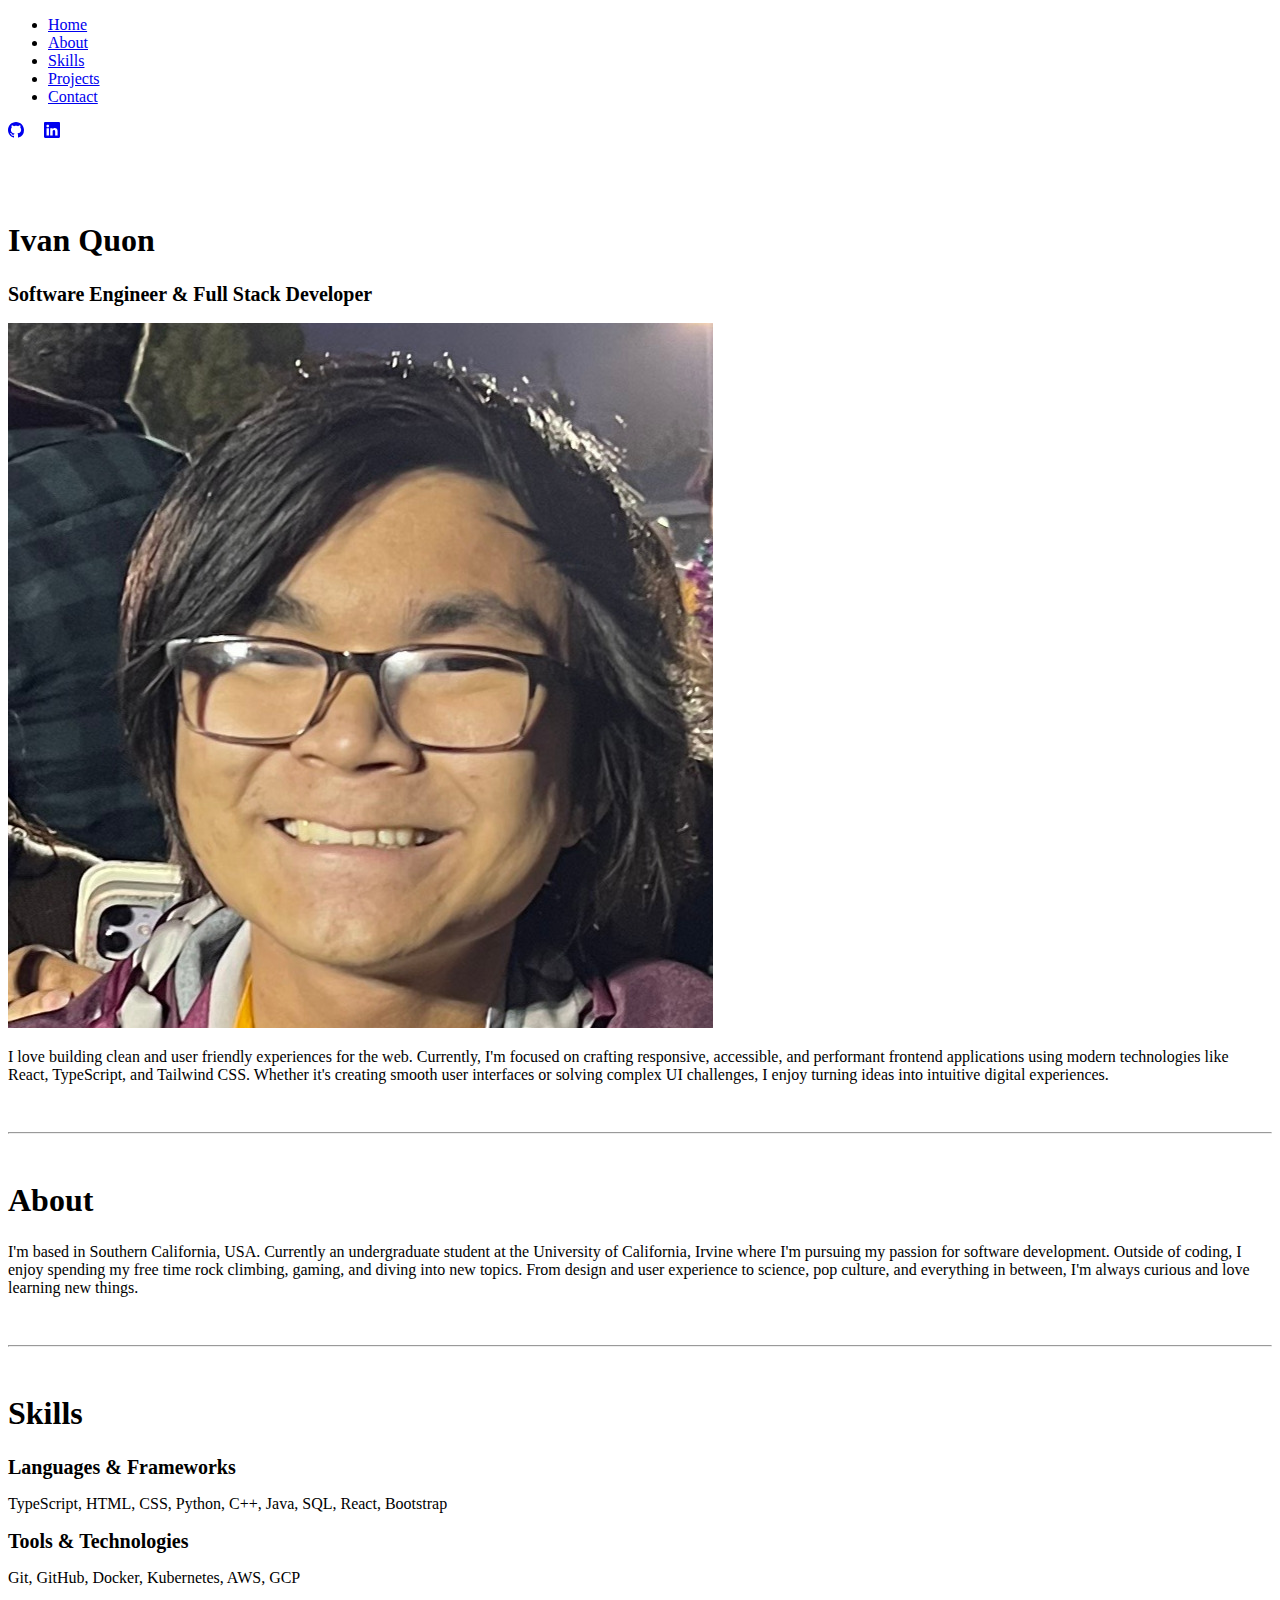
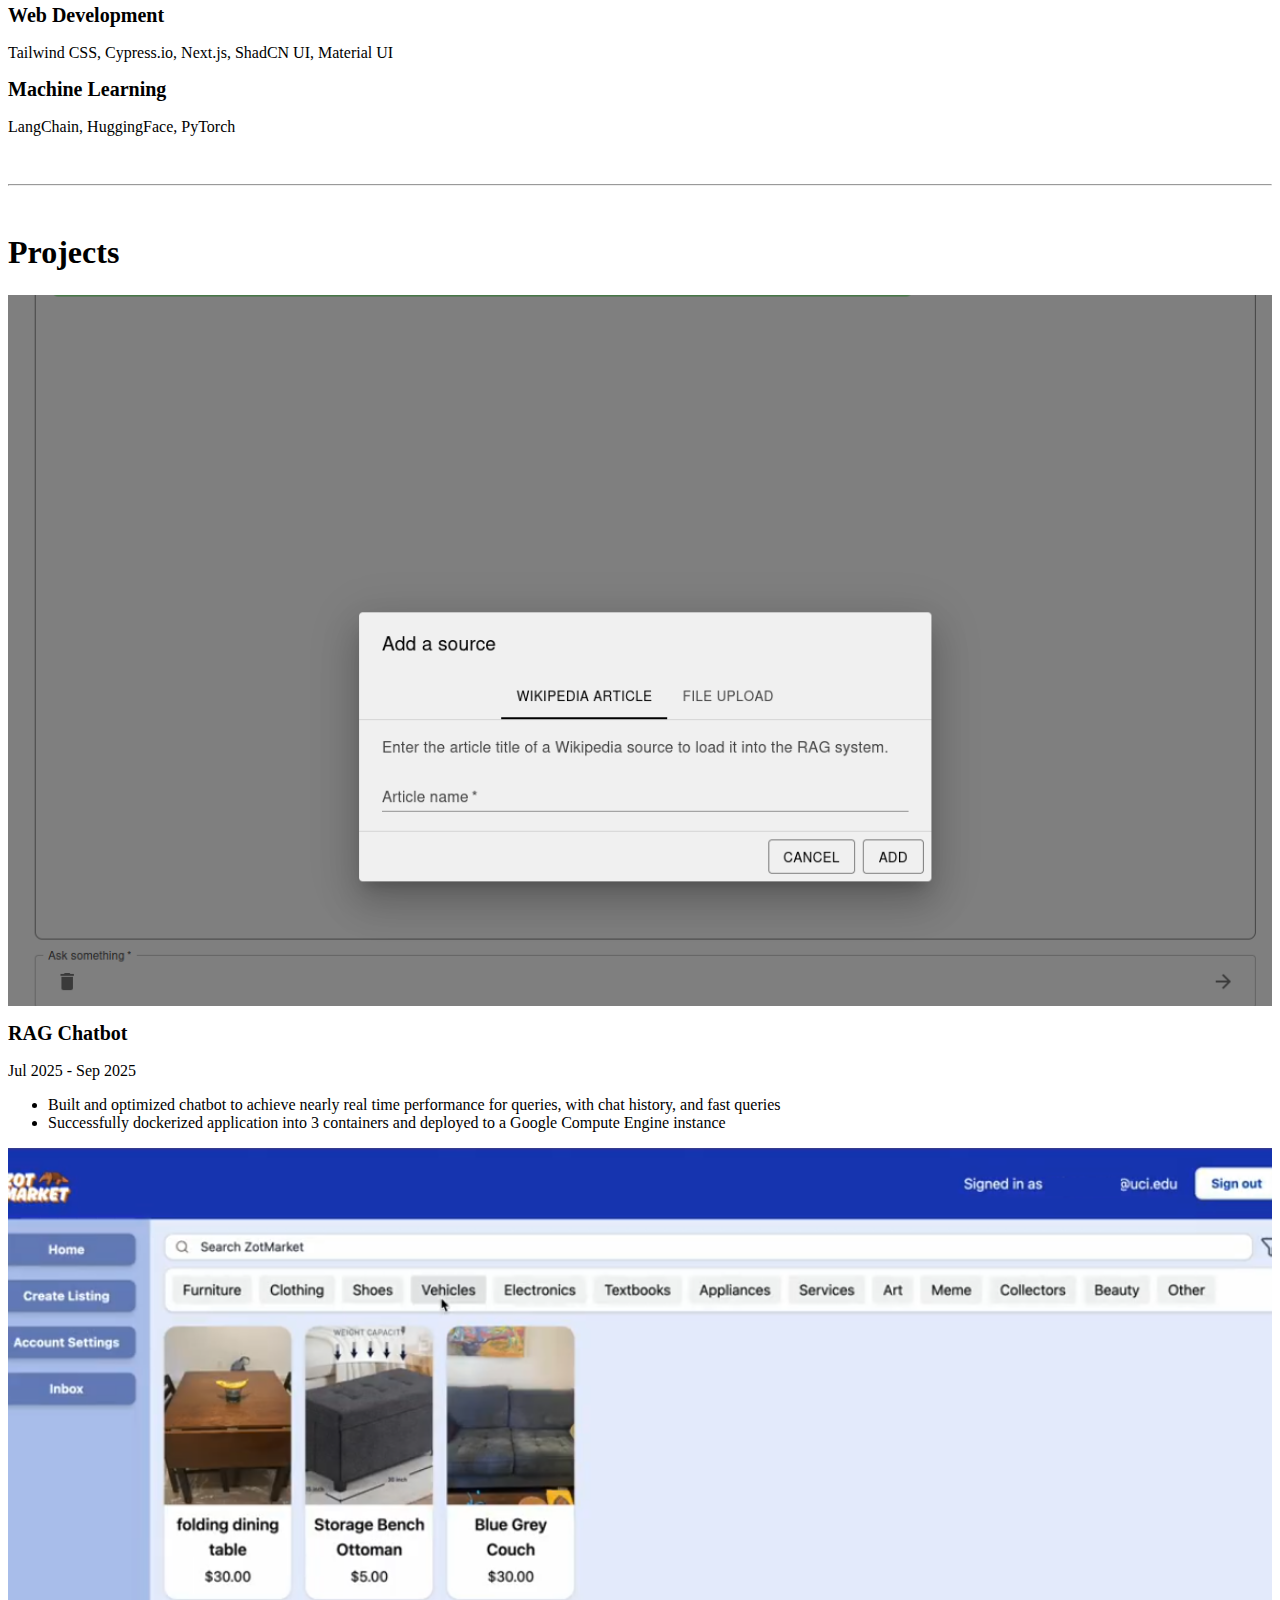
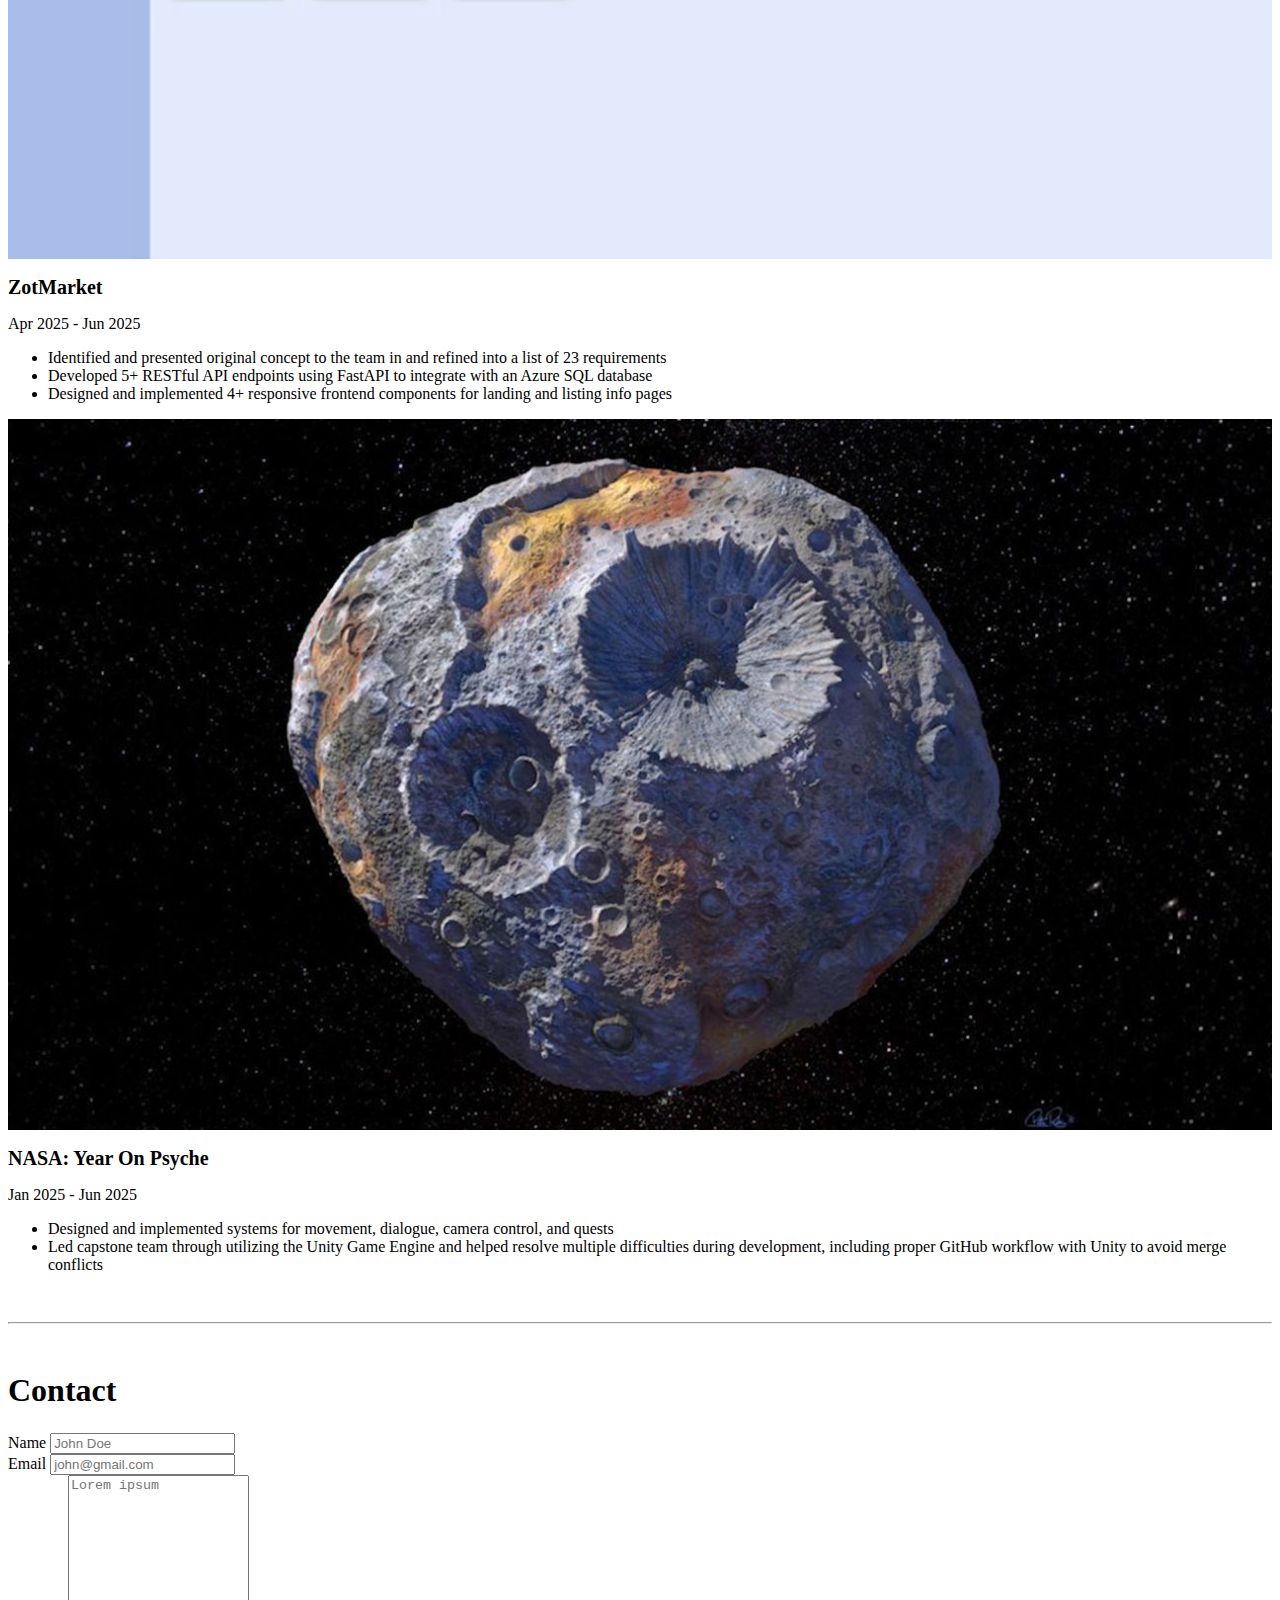
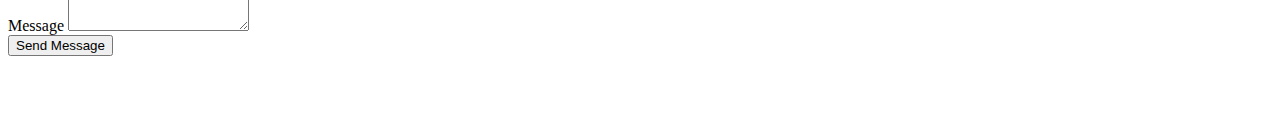
<file: index.html>
<!DOCTYPE html>
<html lang="en" data-bs-theme="dark">
  <!--
    WRITTEN BY: Ivan Quon
    EMAIL: iquon@uci.edu
  -->

  <head>
    <meta charset="utf-8" />
    <meta name="author" content="Ivan Quon" />
    <meta name="description" content="description of your page" />
    <meta name="viewport" content="width=device-width, initial-scale=1" />
    <link
      href="https://cdn.jsdelivr.net/npm/bootstrap@5.3.8/dist/css/bootstrap.min.css"
      rel="stylesheet"
      integrity="sha384-sRIl4kxILFvY47J16cr9ZwB07vP4J8+LH7qKQnuqkuIAvNWLzeN8tE5YBujZqJLB"
      crossorigin="anonymous"
    />
    <link
      rel="stylesheet"
      href="https://cdn.jsdelivr.net/npm/bootstrap-icons@1.13.1/font/bootstrap-icons.min.css"
    />
    <link rel="stylesheet" href="./styles/styles.css" />
    <script
      src="https://cdn.jsdelivr.net/npm/bootstrap@5.3.8/dist/js/bootstrap.bundle.min.js"
      integrity="sha384-FKyoEForCGlyvwx9Hj09JcYn3nv7wiPVlz7YYwJrWVcXK/BmnVDxM+D2scQbITxI"
      crossorigin="anonymous"
    ></script>
    <script defer src="./scripts/projects.js"></script>
    <script>
      window.onload = function () {
        // Reset the form fields when the page loads
        document.getElementById("form").reset();
      };
    </script>
    <title>Ivan Quon Portfolio</title>
  </head>
  <body data-bs-spy="scroll" data-bs-target="#stickyNav">
    <header>
      <nav
        id="stickyNav"
        class="navbar navbar-expand fixed-top bg-body-tertiary"
      >
        <div class="container">
          <ul class="navbar-nav">
            <li class="nav-item">
              <a class="nav-link" href="#home">Home</a>
            </li>
            <li class="nav-item">
              <a class="nav-link" href="#about">About</a>
            </li>
            <li class="nav-item">
              <a class="nav-link" href="#skills">Skills</a>
            </li>
            <li class="nav-item">
              <a class="nav-link" href="#projects">Projects</a>
            </li>
            <li class="nav-item">
              <a class="nav-link" href="#contact">Contact</a>
            </li>
          </ul>
          <div class="d-none d-md-block">
            <a
              class="icon-link"
              href="https://github.com/ivanquon"
              aria-label="Ivan Quon GitHub"
            >
              <svg
                xmlns="http://www.w3.org/2000/svg"
                width="16"
                height="16"
                fill="currentColor"
                class="bi bi-github h1"
                viewBox="0 0 16 16"
              >
                <title>GitHub</title>
                <path
                  d="M8 0C3.58 0 0 3.58 0 8c0 3.54 2.29 6.53 5.47 7.59.4.07.55-.17.55-.38 0-.19-.01-.82-.01-1.49-2.01.37-2.53-.49-2.69-.94-.09-.23-.48-.94-.82-1.13-.28-.15-.68-.52-.01-.53.63-.01 1.08.58 1.23.82.72 1.21 1.87.87 2.33.66.07-.52.28-.87.51-1.07-1.78-.2-3.64-.89-3.64-3.95 0-.87.31-1.59.82-2.15-.08-.2-.36-1.02.08-2.12 0 0 .67-.21 2.2.82.64-.18 1.32-.27 2-.27s1.36.09 2 .27c1.53-1.04 2.2-.82 2.2-.82.44 1.1.16 1.92.08 2.12.51.56.82 1.27.82 2.15 0 3.07-1.87 3.75-3.65 3.95.29.25.54.73.54 1.48 0 1.07-.01 1.93-.01 2.2 0 .21.15.46.55.38A8.01 8.01 0 0 0 16 8c0-4.42-3.58-8-8-8"
                />
              </svg>
            </a>
            <a
              class="icon-link"
              href="https://www.linkedin.com/in/ivanquon1"
              aria-label="Ivan Quon LinkedIn"
            >
              <svg
                xmlns="http://www.w3.org/2000/svg"
                width="16"
                height="16"
                fill="currentColor"
                class="bi bi-linkedin h1"
                viewBox="0 0 16 16"
              >
                <title>LinkedIn</title>
                <path
                  d="M0 1.146C0 .513.526 0 1.175 0h13.65C15.474 0 16 .513 16 1.146v13.708c0 .633-.526 1.146-1.175 1.146H1.175C.526 16 0 15.487 0 14.854zm4.943 12.248V6.169H2.542v7.225zm-1.2-8.212c.837 0 1.358-.554 1.358-1.248-.015-.709-.52-1.248-1.342-1.248S2.4 3.226 2.4 3.934c0 .694.521 1.248 1.327 1.248zm4.908 8.212V9.359c0-.216.016-.432.08-.586.173-.431.568-.878 1.232-.878.869 0 1.216.662 1.216 1.634v3.865h2.401V9.25c0-2.22-1.184-3.252-2.764-3.252-1.274 0-1.845.7-2.165 1.193v.025h-.016l.016-.025V6.169h-2.4c.03.678 0 7.225 0 7.225z"
                />
              </svg>
            </a>
          </div>
        </div>
      </nav>
    </header>
    <main class="container">
      <section id="home">
        <div class="row gap-4">
          <div class="text-center">
            <h1>Ivan Quon</h1>
            <h2>Software Engineer & Full Stack Developer</h2>
          </div>
          <div class="col-lg-3 order-lg-0 mx-auto">
            <img
              src="./assets/images/Headshot.jpg"
              alt="Headshot of Ivan Quon"
              class="img-fluid rounded-circle"
            />
          </div>
          <div class="col-lg-12 text-center">
            <p>
              I love building clean and user friendly experiences for the web.
              Currently, I'm focused on crafting responsive, accessible, and
              performant frontend applications using modern technologies like
              React, TypeScript, and Tailwind CSS. Whether it's creating smooth
              user interfaces or solving complex UI challenges, I enjoy turning
              ideas into intuitive digital experiences.
            </p>
          </div>
        </div>
      </section>
      <hr />
      <section id="about">
        <h1>About</h1>
        <p>
          I'm based in Southern California, USA. Currently an undergraduate
          student at the University of California, Irvine where I'm pursuing my
          passion for software development. Outside of coding, I enjoy spending
          my free time rock climbing, gaming, and diving into new topics. From
          design and user experience to science, pop culture, and everything in
          between, I'm always curious and love learning new things.
        </p>
      </section>
      <hr />
      <section id="skills">
        <h1>Skills</h1>
        <div class="row g-4">
          <div class="col-lg-6">
            <div class="card">
              <div class="card-body">
                <h2 class="card-title">
                  <strong>Languages & Frameworks</strong>
                </h2>
                <p class="card-text">
                  TypeScript, HTML, CSS, Python, C++, Java, SQL, React,
                  Bootstrap
                </p>
              </div>
            </div>
          </div>
          <div class="col-lg-6">
            <div class="card">
              <div class="card-body">
                <h2 class="card-title">
                  <strong>Tools & Technologies</strong>
                </h2>
                <p class="card-text">
                  Git, GitHub, Docker, Kubernetes, AWS, GCP
                </p>
              </div>
            </div>
          </div>
          <div class="col-lg-6">
            <div class="card">
              <div class="card-body">
                <h2 class="card-title"><strong>Web Development</strong></h2>
                <p class="card-text">
                  Tailwind CSS, Cypress.io, Next.js, ShadCN UI, Material UI
                </p>
              </div>
            </div>
          </div>
          <div class="col-lg-6">
            <div class="card">
              <div class="card-body">
                <h2 class="card-title"><strong>Machine Learning</strong></h2>
                <p class="card-text">LangChain, HuggingFace, PyTorch</p>
              </div>
            </div>
          </div>
        </div>
      </section>
      <hr />
      <section id="projects">
        <h1>Projects</h1>
        <div class="row g-4" id="projectList"></div>
      </section>
      <hr />
      <section id="contact">
        <h1>Contact</h1>
        <form
          action="https://api.web3forms.com/submit"
          method="POST"
          id="contact-form"
        >
          <input
            type="hidden"
            name="access_key"
            value="b7594ddb-554c-43c1-b75b-43c74eded165"
          />
          <input
            type="hidden"
            name="subject"
            value="Email from portfolio website"
          />
          <input type="hidden" name="from_name" value="Contact Form" />

          <!-- Leaving default redirect for now, considering adding a success toast instead of redirect -->
          <input
            type="hidden"
            name="redirect"
            value="https://web3forms.com/success"
          />

          <div class="card">
            <div class="card-body row g-3">
              <div class="col">
                <label for="name" class="form-label">Name</label>
                <input
                  type="text"
                  class="form-control"
                  id="name"
                  placeholder="John Doe"
                  required
                />
              </div>
              <div class="col">
                <label for="email" class="form-label">Email</label>
                <input
                  type="email"
                  class="form-control"
                  id="email"
                  placeholder="john@gmail.com"
                  required
                />
              </div>
              <div>
                <label for="message" class="form-label">Message</label>
                <textarea
                  id="message"
                  class="form-control"
                  placeholder="Lorem ipsum"
                  rows="10"
                  required
                ></textarea>
              </div>
              <div class="text-end">
                <button type="submit" class="btn btn-primary">
                  Send Message
                </button>
              </div>
            </div>
          </div>
        </form>
      </section>
    </main>
  </body>
</html>
</file>
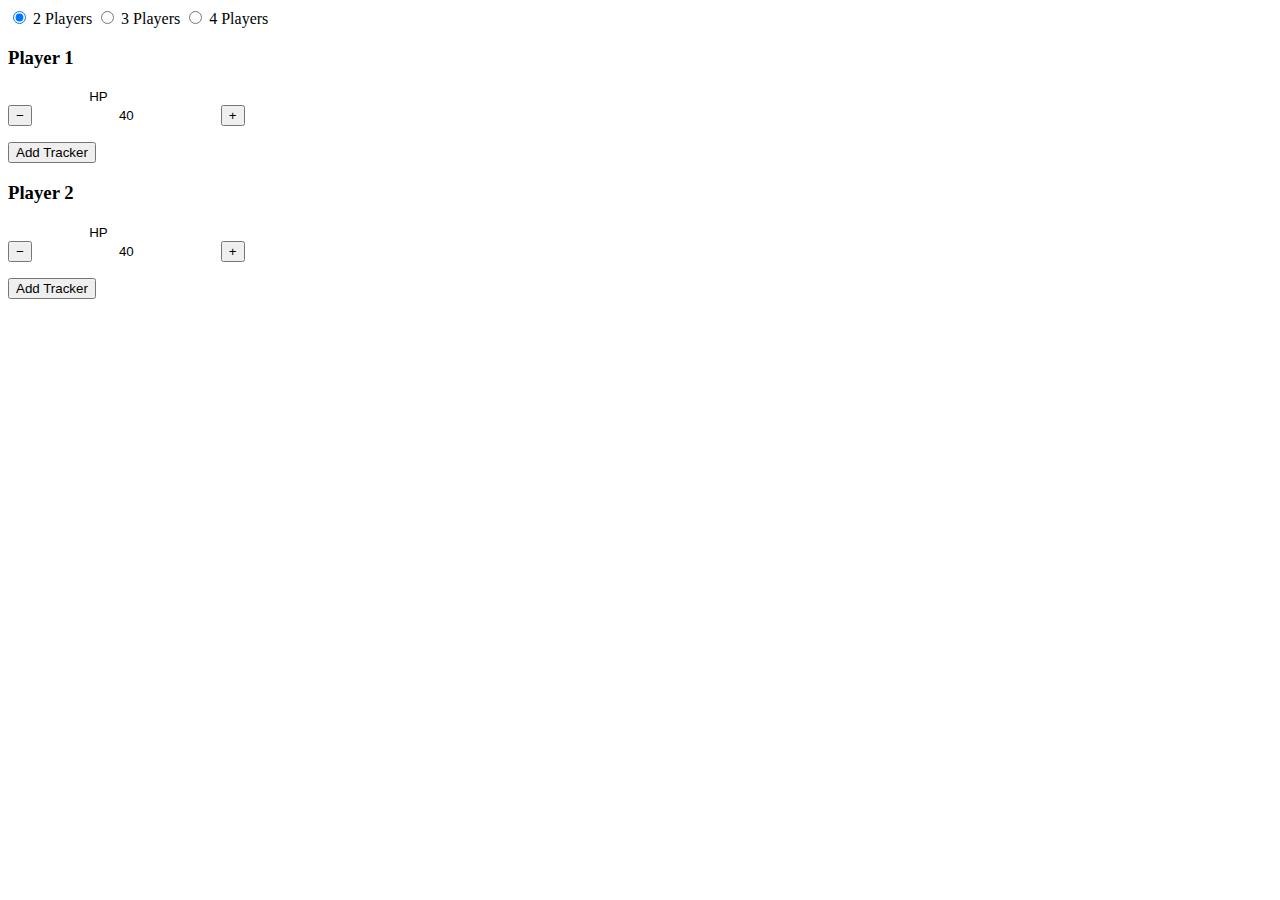
<file: mtg.html>
<!DOCTYPE html>
<html lang="en">
  <head>
    <meta charset="UTF-8" />
    <meta name="viewport" content="width=device-width, initial-scale=1.0" />
    <link
      href="https://cdn.jsdelivr.net/npm/bootstrap@5.3.8/dist/css/bootstrap.min.css"
      rel="stylesheet"
      integrity="sha384-sRIl4kxILFvY47J16cr9ZwB07vP4J8+LH7qKQnuqkuIAvNWLzeN8tE5YBujZqJLB"
      crossorigin="anonymous"
    />
    <link rel="stylesheet" href="./styles/counters.css" />
    <script defer src="./scripts/counters.js"></script>
    <title>MTG Life Counter</title>
  </head>
  <body>
    <div class="container">
        <nav class="navbar justify-content-center">
        
      <div
        class="btn-group"
        role="group"
        aria-label="Number of Player Selection"
      >
        <input
          type="radio"
          class="btn-check"
          name="player-count"
          id="two-player-radio"
          autocomplete="off"
          value="2"
          checked
        />
        <label class="btn btn-outline-danger" for="two-player-radio"
          >2 Players</label
        >
        <input
          type="radio"
          class="btn-check"
          name="player-count"
          id="three-player-radio"
          autocomplete="off"
          value="3"
        />
        <label class="btn btn-outline-danger" for="three-player-radio"
          >3 Players</label
        >
        <input
          type="radio"
          class="btn-check"
          name="player-count"
          id="four-player-radio"
          autocomplete="off"
          value="4"
        />
        <label class="btn btn-outline-danger" for="four-player-radio"
          >4 Players</label
        >
      </div>
    </div>
    </nav>
    <div class="row g-4" id="counters"></div>
  </body>
</html>
</file>
<file: styles/styles.css>
main {
  margin-top: 5rem;
  margin-bottom: 5rem;
}

hr {
  margin-top: 3rem;
  margin-bottom: 3rem;
}

h1 {
  margin-bottom: 1.5rem;
}

h2 {
  font-size: 1.25rem;
}

section {
  scroll-margin-top: 4rem;
}
.image-container {
  position: relative;
  width: 100%;
  padding-top: 56.25%; /* 16:9 aspect ratio */
  overflow: hidden;
}

.image-container img {
  position: absolute;
  top: 0;
  left: 0;
  width: 100%;
  height: 100%;
  object-fit: cover; /* Crop the image */
}

.bi {
  margin-bottom: 0;
  font-size: 1.5rem;
}

.icon-link {
  display: inline-block;
  margin-right: 1rem;
}
</file>
<file: styles/counters.css>
input {
  text-align: center;
  border: 0;
}

.add-tracker {
  margin-top: 1rem;
}
</file>
